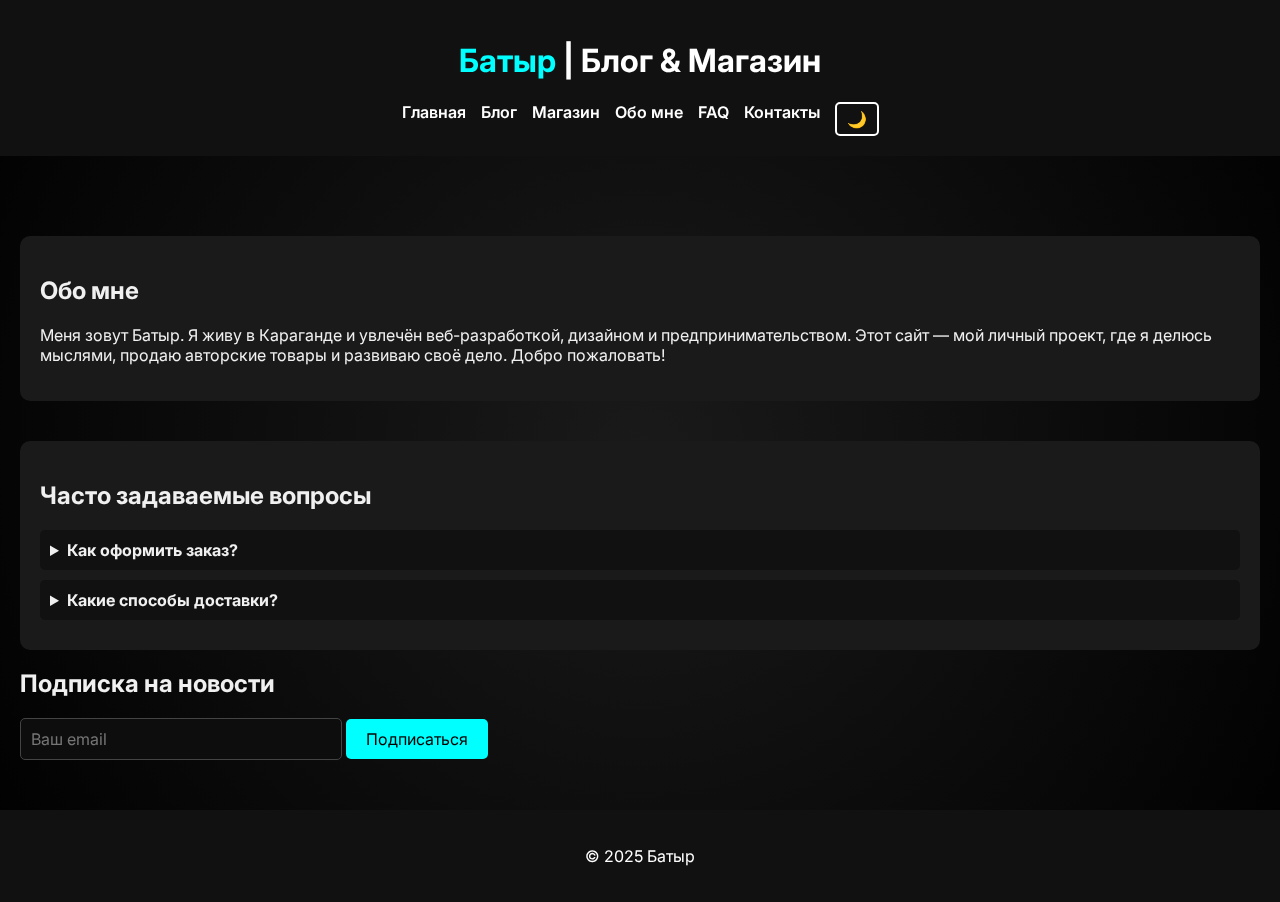
<file: index.html>
<!DOCTYPE html>
<html lang="ru">
<head>
  <meta charset="UTF-8">
  <title>Блог и Магазин Батыр</title>
  <link rel="stylesheet" href="style.css">
</head>
<body>
  <canvas id="particles"></canvas>
  <header>
    <h1><span style="color: var(--accent-color)">Батыр</span> | Блог & Магазин</h1>
    <nav>
      <a href="index.html">Главная</a>
      <a href="blog.html">Блог</a>
      <a href="shop.html">Магазин</a>
      <a href="#about">Обо мне</a>
      <a href="#faq">FAQ</a>
      <a href="#">Контакты</a>
      <button id="theme-toggle">🌙</button>
    </nav>
  </header>
  <main>
    <section id="about">
      <h2>Обо мне</h2>
      <p>Меня зовут Батыр. Я живу в Караганде и увлечён веб-разработкой, дизайном и предпринимательством. Этот сайт — мой личный проект, где я делюсь мыслями, продаю авторские товары и развиваю своё дело. Добро пожаловать!</p>
    </section>
    <section id="faq">
      <h2>Часто задаваемые вопросы</h2>
      <details>
        <summary>Как оформить заказ?</summary>
        <p>Выберите товар, добавьте в корзину и заполните форму заказа.</p>
      </details>
      <details>
        <summary>Какие способы доставки?</summary>
        <p>Мы доставляем по Казахстану через курьерские службы.</p>
      </details>
    </section>
    <section id="subscribe">
      <h2>Подписка на новости</h2>
      <form action="https://formspree.io/f/your-id" method="POST">
        <input type="email" name="email" placeholder="Ваш email" required>
        <button type="submit">Подписаться</button>
      </form>
    </section>
  </main>
  <footer>
    <p>&copy; 2025 Батыр</p>
  </footer>
  <script src="script.js"></script>
</body>
</html>
</file>
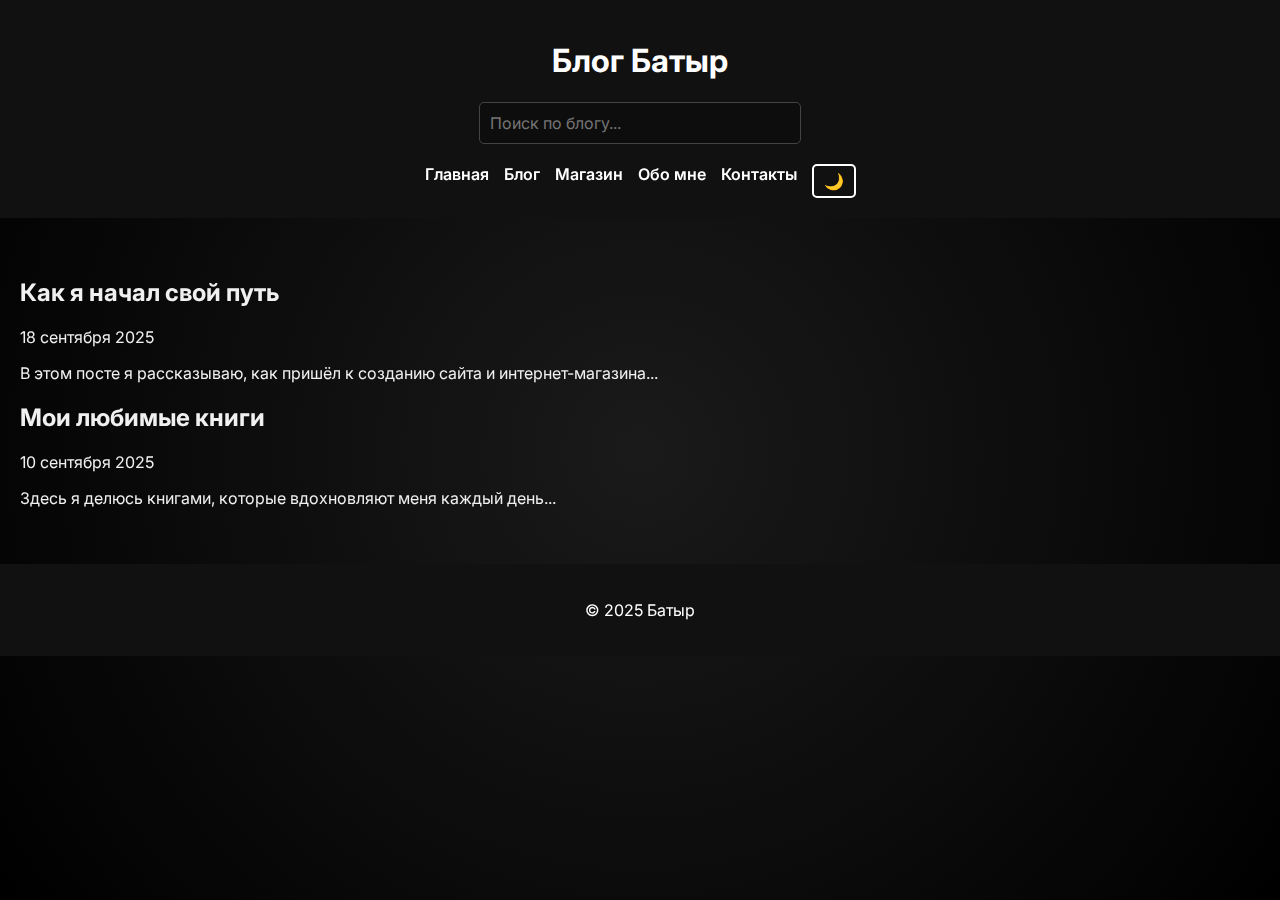
<file: blog.html>
<!DOCTYPE html>
<html lang="ru">
<head>
  <meta charset="UTF-8">
  <title>Блог Батыр</title>
  <link rel="stylesheet" href="style.css">
</head>
<body>
  <canvas id="particles"></canvas>
  <header>
    <h1>Блог Батыр</h1>
    <input type="text" id="search" placeholder="Поиск по блогу...">
    <nav>
      <a href="index.html">Главная</a>
      <a href="blog.html">Блог</a>
      <a href="shop.html">Магазин</a>
      <a href="#">Обо мне</a>
      <a href="#">Контакты</a>
      <button id="theme-toggle">🌙</button>
    </nav>
  </header>
  <main>
    <article>
      <h2>Как я начал свой путь</h2>
      <p>18 сентября 2025</p>
      <p>В этом посте я рассказываю, как пришёл к созданию сайта и интернет-магазина...</p>
    </article>
    <article>
      <h2>Мои любимые книги</h2>
      <p>10 сентября 2025</p>
      <p>Здесь я делюсь книгами, которые вдохновляют меня каждый день...</p>
    </article>
  </main>
  <footer>
    <p>&copy; 2025 Батыр</p>
  </footer>
  <script src="script.js"></script>
</body>
</html>
</file>
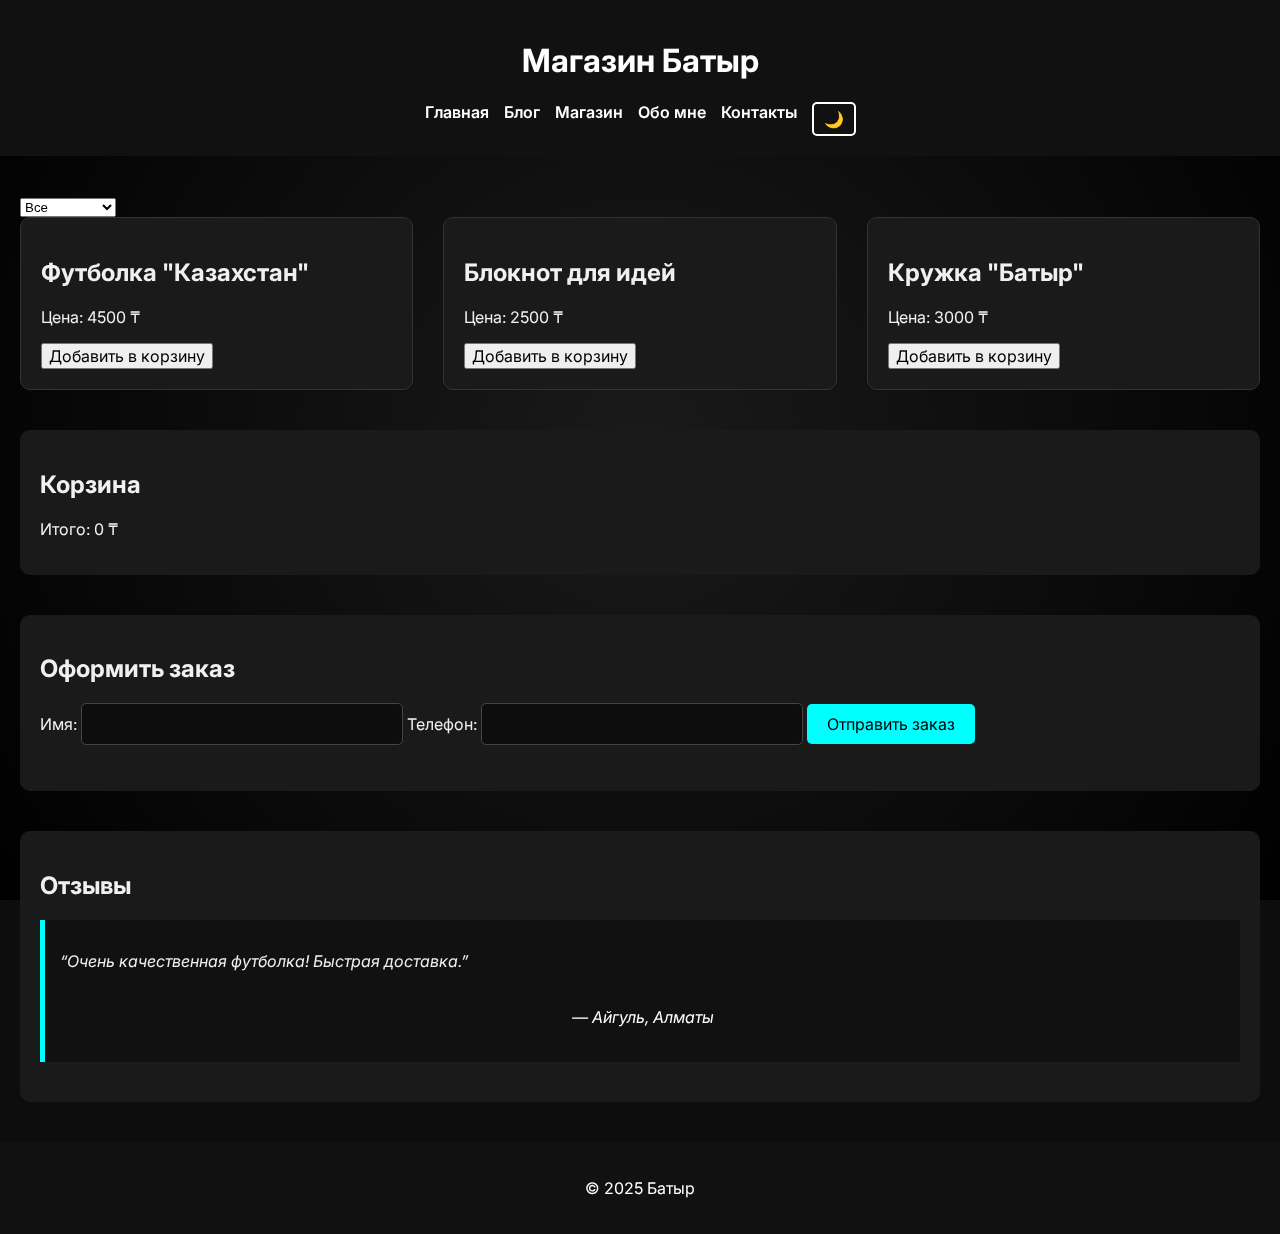
<file: shop.html>
<!DOCTYPE html>
<html lang="ru">
<head>
  <meta charset="UTF-8">
  <title>Магазин Батыр</title>
  <link rel="stylesheet" href="style.css">
</head>
<body>
  <canvas id="particles"></canvas>
  <header>
    <h1>Магазин Батыр</h1>
    <nav>
      <a href="index.html">Главная</a>
      <a href="blog.html">Блог</a>
      <a href="shop.html">Магазин</a>
      <a href="#">Обо мне</a>
      <a href="#">Контакты</a>
      <button id="theme-toggle">🌙</button>
    </nav>
  </header>
  <main>
    <select id="filter">
        <option value="all">Все</option>
        <option value="clothing">Одежда</option>
        <option value="accessories">Аксессуары</option>
    </select>

    <section class="products">
      <div class="product" data-id="1" data-category="clothing">
        <h2>Футболка "Казахстан"</h2>
        <p>Цена: 4500 ₸</p>
        <button class="add-to-cart">Добавить в корзину</button>
      </div>
      <div class="product" data-id="2" data-category="clothing">
        <h2>Блокнот для идей</h2>
        <p>Цена: 2500 ₸</p>
        <button class="add-to-cart">Добавить в корзину</button>
      </div>
      <div class="product" data-id="3" data-category="clothing">
        <h2>Кружка "Батыр"</h2>
        <p>Цена: 3000 ₸</p>
        <button class="add-to-cart">Добавить в корзину</button>
      </div>
    </section>

    <section id="cart">
      <h2>Корзина</h2>
      <ul id="cart-items"></ul>
      <p id="total">Итого: 0 ₸</p>
    </section>

    <section id="order-form">
      <h2>Оформить заказ</h2>
      <form id="checkout">
        <label for="name">Имя:</label>
        <input type="text" id="name" required>
        <label for="phone">Телефон:</label>
        <input type="tel" id="phone" required>
        <button type="submit">Отправить заказ</button>
      </form>
      <p id="order-status"></p>
    </section>

    <section id="reviews">
        <h2>Отзывы</h2>
        <blockquote>
            <p>“Очень качественная футболка! Быстрая доставка.”</p>
            <footer>— Айгуль, Алматы</footer>
        </blockquote>
    </section>
  </main>
  <footer>
    <p>&copy; 2025 Батыр</p>
  </footer>
  <script src="script.js"></script>
</body>
</html>
</file>
<file: style.css>
@import url('https://fonts.googleapis.com/css2?family=Inter:wght@400;600&display=swap');

:root {
  --bg-color: #0d0d0d;
  --text-color: #f0f0f0;
  --accent-color: #00ffff;
  --transition-speed: 0.4s;
}

body {
  background-color: var(--bg-color);
  color: var(--text-color);
  font-family: 'Inter', sans-serif;
  margin: 0;
  padding: 0;
  transition: background-color var(--transition-speed), color var(--transition-speed);
  position: relative;
  overflow-x: hidden;
}

body::before {
  content: "";
  position: fixed;
  top: 0; left: 0;
  width: 100%; height: 100%;
  z-index: -2;
  background: radial-gradient(circle at center, #1a1a1a, #000000);
  animation: pulse 10s ease-in-out infinite;
}

@keyframes pulse {
  0% { transform: scale(1); opacity: 0.8; }
  50% { transform: scale(1.05); opacity: 1; }
  100% { transform: scale(1); opacity: 0.8; }
}

header, footer {
  background-color: #111;
  color: white;
  padding: 20px;
  text-align: center;
}

nav {
  display: flex;
  justify-content: center;
  flex-wrap: wrap;
  gap: 15px;
  margin-top: 10px;
}

nav a {
  color: white;
  text-decoration: none;
  font-weight: 600;
  transition: color var(--transition-speed);
}

nav a:hover {
  color: var(--accent-color);
}

button#theme-toggle {
  background: none;
  border: 2px solid white;
  padding: 5px 10px;
  border-radius: 5px;
  cursor: pointer;
  transition: background var(--transition-speed), color var(--transition-speed);
}

button#theme-toggle:hover {
  background: white;
  color: #111;
}

main {
  padding: 40px 20px;
  animation: fadeIn 1s ease-in;
}

.products {
  display: grid;
  grid-template-columns: repeat(auto-fit, minmax(250px, 1fr));
  gap: 30px;
}

.product {
  border: 1px solid #333;
  padding: 20px;
  border-radius: 10px;
  background-color: #1a1a1a;
  transition: transform var(--transition-speed), box-shadow var(--transition-speed);
}

.product:hover {
  transform: scale(1.03);
  box-shadow: 0 0 15px rgba(0,255,255,0.2);
}

#cart, #order-form, #about, #reviews, #faq {
  margin-top: 40px;
  padding: 20px;
  background-color: #1a1a1a;
  border-radius: 10px;
  animation: fadeIn 1s ease-in;
}

input, button {
  font-family: inherit;
  font-size: 16px;
}

input {
  padding: 10px;
  margin-bottom: 10px;
  width: 100%;
  max-width: 300px;
  border: 1px solid #444;
  border-radius: 5px;
  background-color: #0d0d0d;
  color: var(--text-color);
}

button[type="submit"] {
  background-color: var(--accent-color);
  color: black;
  border: none;
  padding: 10px 20px;
  border-radius: 5px;
  cursor: pointer;
  transition: background var(--transition-speed);
}

button[type="submit"]:hover {
  background-color: #00cccc;
}

details {
  margin-bottom: 10px;
  padding: 10px;
  background: #111;
  border-radius: 5px;
  color: var(--text-color);
}

summary {
  font-weight: bold;
  cursor: pointer;
}

blockquote {
  background: #111;
  padding: 15px;
  border-left: 5px solid var(--accent-color);
  margin: 20px 0;
  font-style: italic;
}

@keyframes fadeIn {
  from { opacity: 0; transform: translateY(20px); }
  to { opacity: 1; transform: translateY(0); }
}

html {
  scroll-behavior: smooth;
}

@media (max-width: 600px) {
  nav {
    flex-direction: column;
    align-items: center;
  }
}
</file>
